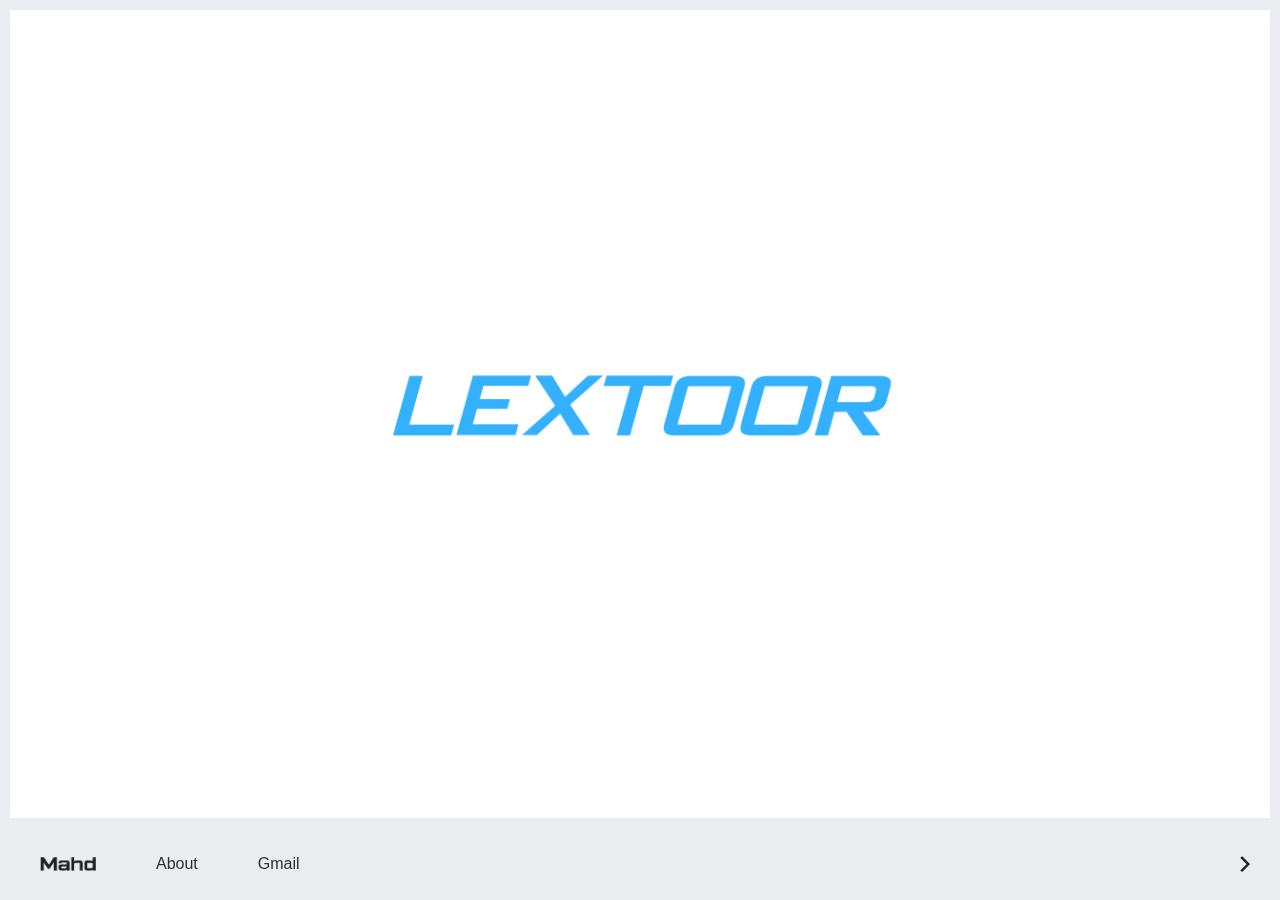
<file: index.html>
<!DOCTYPE html>
<html lang="en">
<head>
  <meta charset="UTF-8">
  <meta http-equiv="X-UA-Compatible" content="IE=edge">
  <meta name="viewport" content="width=device-width, initial-scale=1.0">

  <title>Mahd Jahfel</title>
  <link rel="icon" type="image/x-icon" href="fiveIcon.ico">
  <link rel="stylesheet" type="text/css" href="css/index.css">

</head>
<body>

   
    
    <div class="container">

        <!-- .............................................. -->
  <!-- Lextoor -->
  <div class="header header-1">
    <div class="box-1">
      <!-- Thumbnail -->
      <a href="html/projectOne.html" target="_self" rel="noopener noreferrer">
        <img src="imgs/logo.png" alt="image" >
      </a>
    </div>
  </div>

  <!-- Skate Product Photography -->
  <div class="header header-2 hidden-header">
    <div class="box-1">
         <!-- Thumbnail -->
      <img src="imgs/scooter.jpg" alt="" >
    </div>
  </div>

  <!-- Media Player -->
  <div class="header header-3 hidden-header">
    <div class="box-1">
           <!-- Thumbnail -->
      <img src="imgs/medialogo.png" alt="">
    </div>
  </div>

        <div class="footer">

            <div class="left-group">

              <!-- Logo -->
              <img src="imgs/icon/logo.png" alt="Logo" class="logo-icon">

              <!-- About link -->
              <a href="html/about.html" class="about"><span>About</span></a>

              <!-- Gmail link -->
              <a href="mailto:mahdjahfel@gmail.com" class="email"><span>Gmail</span></a>

              <!-- Scroll Button -->
            </div>
            <img id="scrollButton" class="scroll-icon" src="imgs/icon/scroll.png" alt="Scroll Icon">
          </div>
          

        <!-- .............................................. -->

    </div>

    <script src="script/index.js"></script>


</body>
</html>
</file>
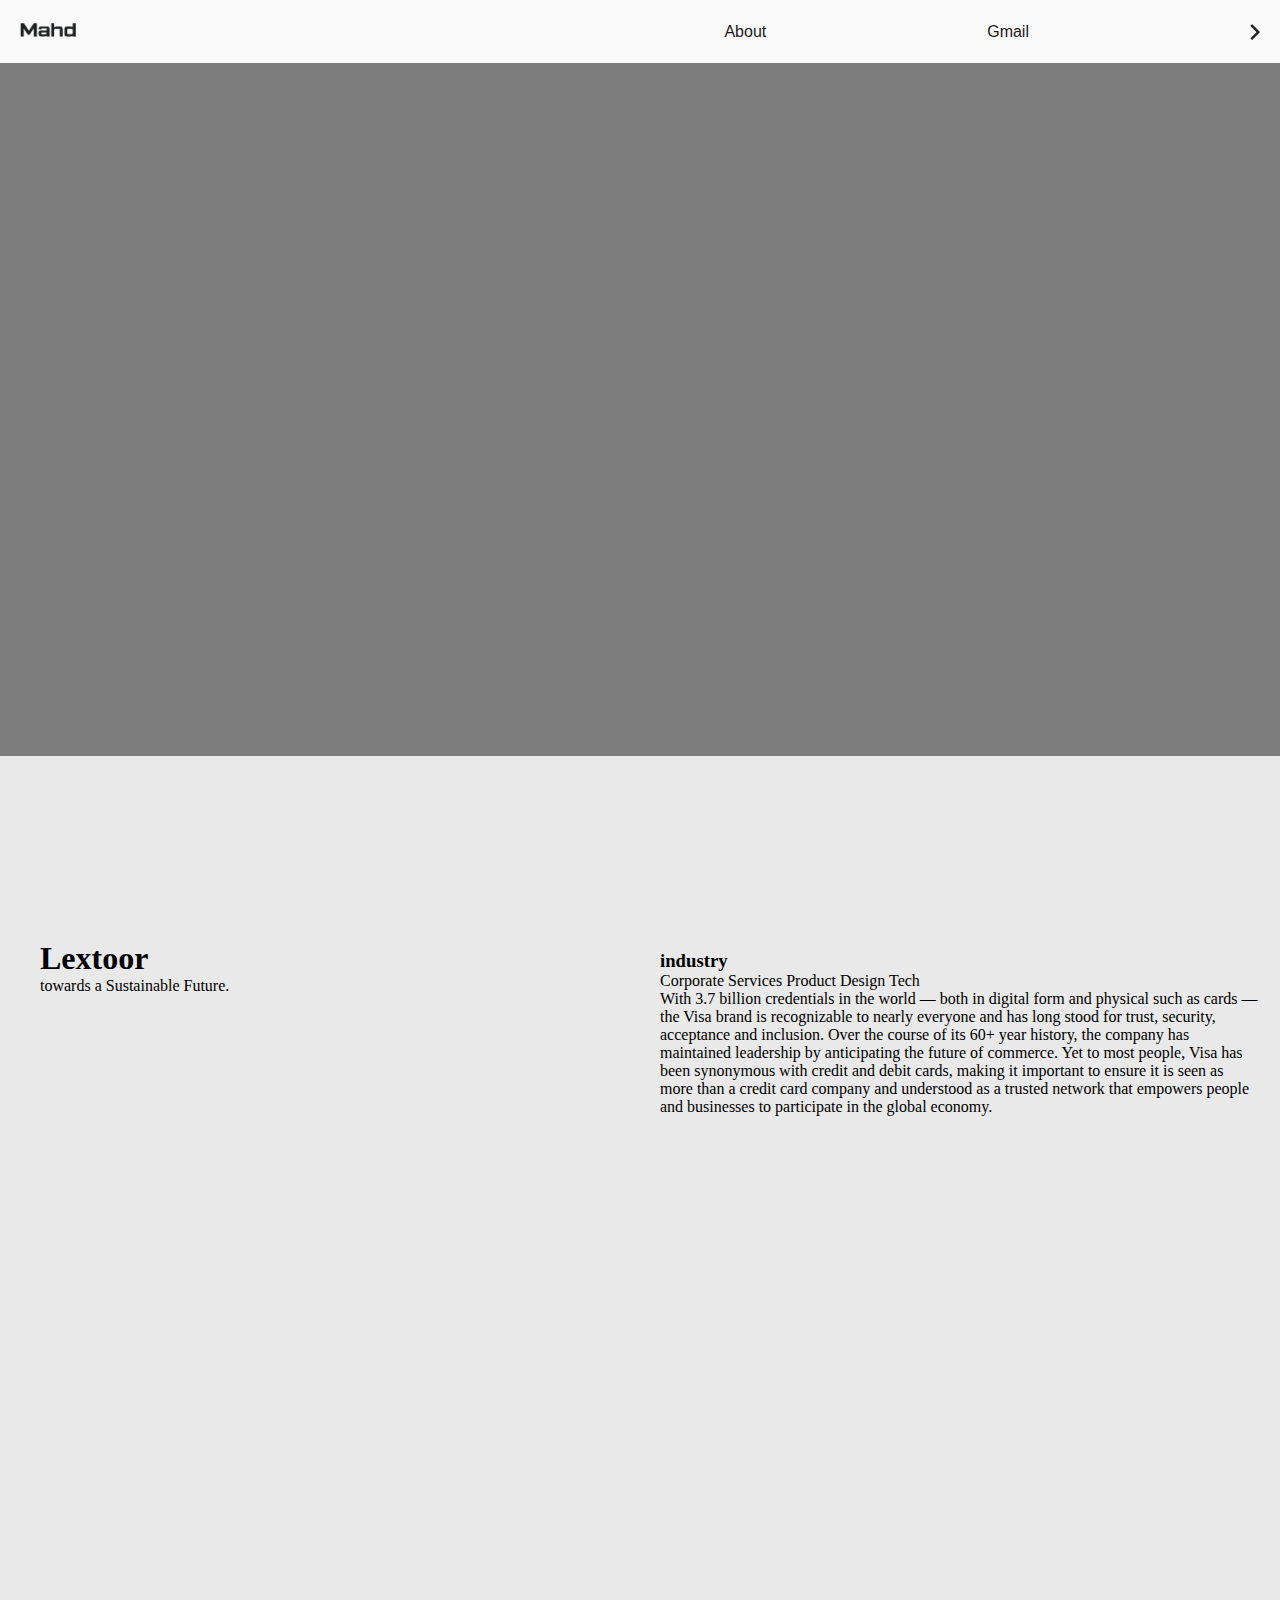
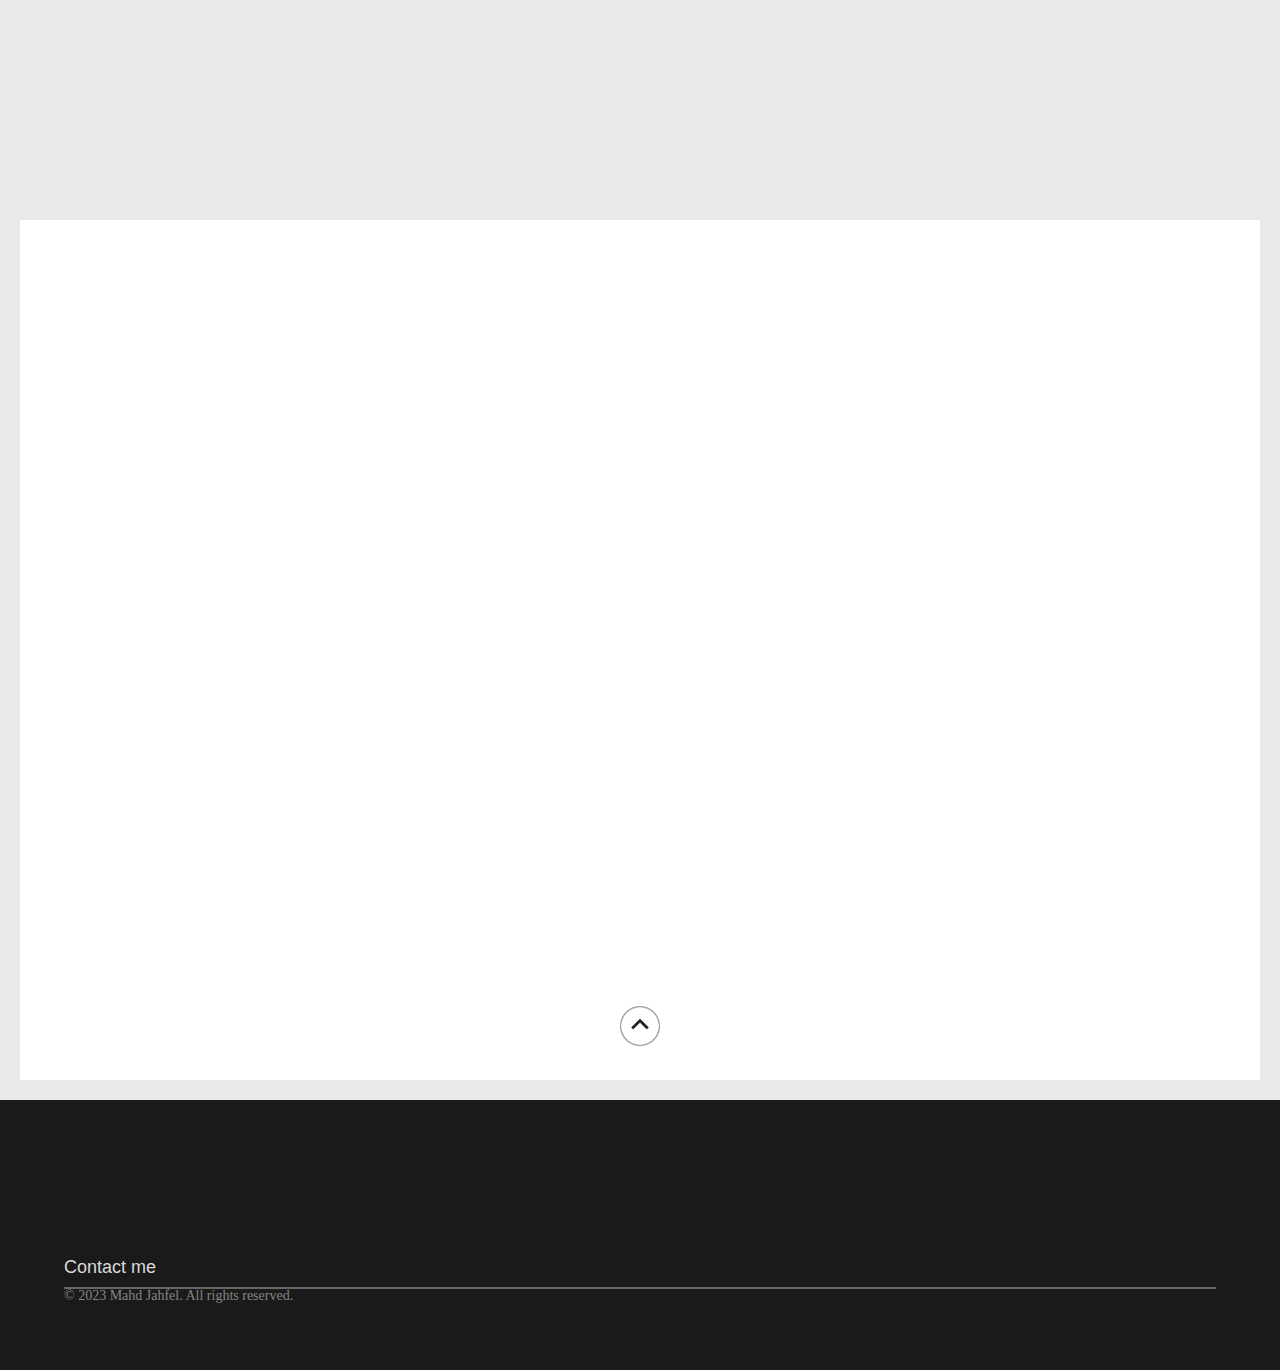
<file: html/about.html>
<!DOCTYPE html>
<html lang="en">
<head>
  <meta charset="UTF-8">
  <meta http-equiv="X-UA-Compatible" content="IE=edge">
  <meta name="viewport" content="width=device-width, initial-scale=1.0">
  <title>About
  </title>
  <link rel="icon" type="image/x-icon" href="../fiveIcon.ico">
  <link rel="stylesheet" type="text/css" href="../css/projectOne.css">
</head>
<body>
  <!-- Page 01 -->
  <div class="container" id="one">
    <header class="header">
      <nav>
        <div class="box-1">
          <!-- Logo -->
          <a href="/index.html"><img src="../imgs/icon/logo.png" alt="logo"></a>
        </div>
        <div class="box-2">
          <!-- About & gmail -->
          <a href="/pages/about.html" class="about"><span>About</span></a>
          <a href="mailto:mahdjahfel@gmail.com" class="email"><span>Gmail</span></a>
          <!-- Scroll Icon -->
          <img src="../imgs/icon/scroll.png" alt="scroll to side">
        </div>   
      </nav>
       
   

      
  </div>
  
<!-- Section 2 -->
<div class="container" id="two">
  <div class="text-box">
    <div class="text-content">
      <h1>Lextoor</h1>
      <p>  towards a Sustainable Future.</p>
    </div>
    <div class="image-content">
      <h3>industry</h3>
      <p>Corporate 
         Services
         Product Design
         Tech</p>

         <p>With 3.7 billion credentials in the world — both in digital 
          form and physical such as cards — the Visa brand is recognizable
           to nearly everyone and has long stood for trust, security, 
           acceptance and inclusion. Over the course of its 60+ year 
           history, the company has maintained leadership by anticipating
            the future of commerce. Yet to most people, Visa has been
             synonymous with credit and debit cards, making it important
              to ensure it is seen as more than a credit card company and
               understood as a trusted network that empowers people and
                businesses to participate in the global economy.</p>
    </div>
  </div>
</div>


  
  

  
  
  <!-- Section 4 -->
  <div class="container" id="four">

    <div class="image-box"></div>
    
    <!-- Other content in the container -->
    <div class="image-container">
      <img src="../imgs/icon/Scroll to top.png" alt="Image description" id="scroll-to-top-image">
    </div>
  </div>


  <footer>
    <div class="box">
      <div class="line"></div>
      <div class="content">
        <a href="mailto:your-email@gmail.com">Contact me</a>
        <p class="copyright">
          &copy; 2023 Mahd Jahfel. All rights reserved.
        </p>
      </div>
    </div>
  </footer>
  
  <script src="../script/projectOne.js"></script>

  


</body>
</html>
</file>
<file: css/index.css>
/* Set default styles for the body */
body {
  margin: 0;
  padding: 0;
  background-color: #eaecf0;
}

/* Container styles */
.container {
  position: fixed;
  margin: 10px;
  top: 0;
  left: 0;
  right: 0;
  bottom: 0;
  display: flex;
  flex-direction: column;
  
}

/* Header styles */
.header {
  flex: 90%;
  background-color: white;
  margin-bottom: 20px;
  display: flex;
  flex-direction: row;
  align-items: center;
  overflow: hidden;
}

/* Image Position and Size */
.header img {
  width: 100%;
  height: 100%;
  object-fit: cover;
  object-position: center top;
 
}

/* Hide header */
.hidden-header {
  display: none;
}

/* Footer styles */
.footer {
  flex: 4%;
  display: flex;
  flex-direction: row;
  justify-content: center;
  align-items: center;
}

/* Spacing */
.left-group {
  display: flex;
  align-items: center;
  gap: 60px;
  margin-right: auto;
  margin-left: 30px;
}

/* Logo */
.logo-icon {
  width: auto;
  height: 14px;
  margin-bottom: 1px;
}

/* About & Gmail */
.left-group span {
  font-size: 16px;
  font-family: Arial, Helvetica, sans-serif;
  cursor: pointer;
  color: rgb(47, 47, 47);
}

.email,
.about {
  text-decoration: none;
}

/* Scroll Icon */
.scroll-icon {
  width: auto;
  height: 16px;
  margin-right: 20px;
  cursor: pointer;
}
</file>
<file: css/projectOne.css>
/* Reset default margin and padding */
* {
  margin: 0;
  padding: 0;
}

/* Set default styles for the HTML and body elements */
html,
body {
  height: 100%;
  margin: 0;
}

/* Define container styles */
.container {
  display: flex;
  height: 100%;
  width: 100%;
  min-height: 100%; /* For Mozilla */
}

/* Header styles */
.header {
  height: 84%;
  width: 100%;
  display: flex;
  flex-direction: column;
  background-color: #7d7d7d;
}

/* Navigation bar styles */
nav {
  width: 100%;
  height: 7vh;
  display: flex;
}

/* logo */
.box-1 img {
  width: auto;
  height: 14px;
  margin-left: 10px;
}

.box-1 {
  flex-basis: 56%;
  background-color: #f9f9f9;
  display: flex;
  justify-content: space-between;
  align-items: center;
  padding: 0 10px;
  z-index: 1; /* Place the video behind the other elements */
}

.box-2 {
  flex-basis: 44%;
  background-color: #f9f9f9;;
  display: flex;
  justify-content: space-between;
  align-items: center;
  padding: 0 10px;
  z-index: 1; /* Place the video behind the other elements */
}

/* about & gmail size */
.box-2 span {
  font-size: 16px;
  font-family: Arial, Helvetica, sans-serif;
}

.email,
.about {
  text-decoration: none;
  color: #1a1a1a;
}


/* Scrool to next icon */
.box-2 img {
  width: auto;
  height: 16px;
  margin-right: 10px;
}







/* Pages background colors */
#one {
  background: #e9e9e9;
}
#two {
  background: #e9e9e9;;
}
#three {
  background: #e9e9e9;;
}
#four {
  background: #e9e9e9; 
  position: relative;
}

#five {
  background: #e9e9e9;;
}









/* Scroll to top button Size */
.image-container img {
  width: 40px;
  height: auto;
  cursor: pointer;
}

/* Scroll to top button Position */
.image-container {
  position: absolute;
  bottom: 50px;
  left: 50%;
  transform: translateX(-50%);
}

/* Footer styles */
footer {
  width: 100%;
  height: 30vh;
  position: relative;
  background-color: #1a1a1a;
}

.box {
  width: 90%;
  height: 30%;
  position: absolute;
  top: 70%;
  left: 50%;
  transform: translate(-50%, -50%);
  display: flex;
  justify-content: space-between;
  align-items: flex-start;
}

.line {
  width: 100%;
  height: 1px;
  background-color: #b3b3b3;
  position: absolute;
  bottom: 51%;
}

.content {
  margin-left: 0;
  margin-top: 8px;
  display: flex;
  flex-direction: column;
  align-items: flex-start;
}

.content a {
  color: #d9d9d9;
  text-decoration: none;
  font-size: 18px;
  font-weight: regular;
  font-family: Helvetica, sans-serif;
  margin-bottom: 10px;
}

.content a:hover {
  text-decoration: none;
}

.content p {
  margin: 0;
  font-size: 14px;
  color: #858585;
  text-align: right;
}

#video-player {
  position: absolute;
  top: 0;
  left: 0;
  width: 100%;
  height: 100%;
  object-fit: cover;

}



/* Add this CSS to your existing styles */

/* Image box styles */
.image-box {
  margin: 20px;
  flex: 1;
  display: flex;
  justify-content: center;
  align-items: center;
  background-color: #fff; /* Background color for the box */
  overflow: hidden; /* Hide any overflow from the image */
}

.image-box img {
  width: 100%;
  height: 100%;
  object-fit: cover;
  transition: transform 0.6s ease; /* Smooth transition for scaling effect */
}

/* Apply scaling effect on hover */
.image-box:hover img {
  transform: scale(1.05); /* Increase scale by 5% on hover */
}


/* Add this CSS to your existing styles */

/* Text box styles */
.text-box {
  margin: 20px;
  flex: 1;
  display: flex;
  flex-direction: row; /* Display content in a row */
 
  border: #1a1a1a;
  overflow: hidden; /* Hide any overflow from the image */
}

/* Divide the text-box into two sections */
.text-content {
  flex: 5; /* Take up 70% of the available width */
  padding: 20px;
}

.image-content {
  flex: 5; /* Take up 30% of the available width */
 margin-top: 30px;
}

.text-box img {
  width: 100%;
  height: 100%;
  object-fit: cover;
  transition: transform 0.6s ease; /* Smooth transition for scaling effect */
}

/* Apply scaling effect on hover */
.text-box:hover img {
  transform: scale(1.05); /* Increase scale by 5% on hover */
}
</file>
